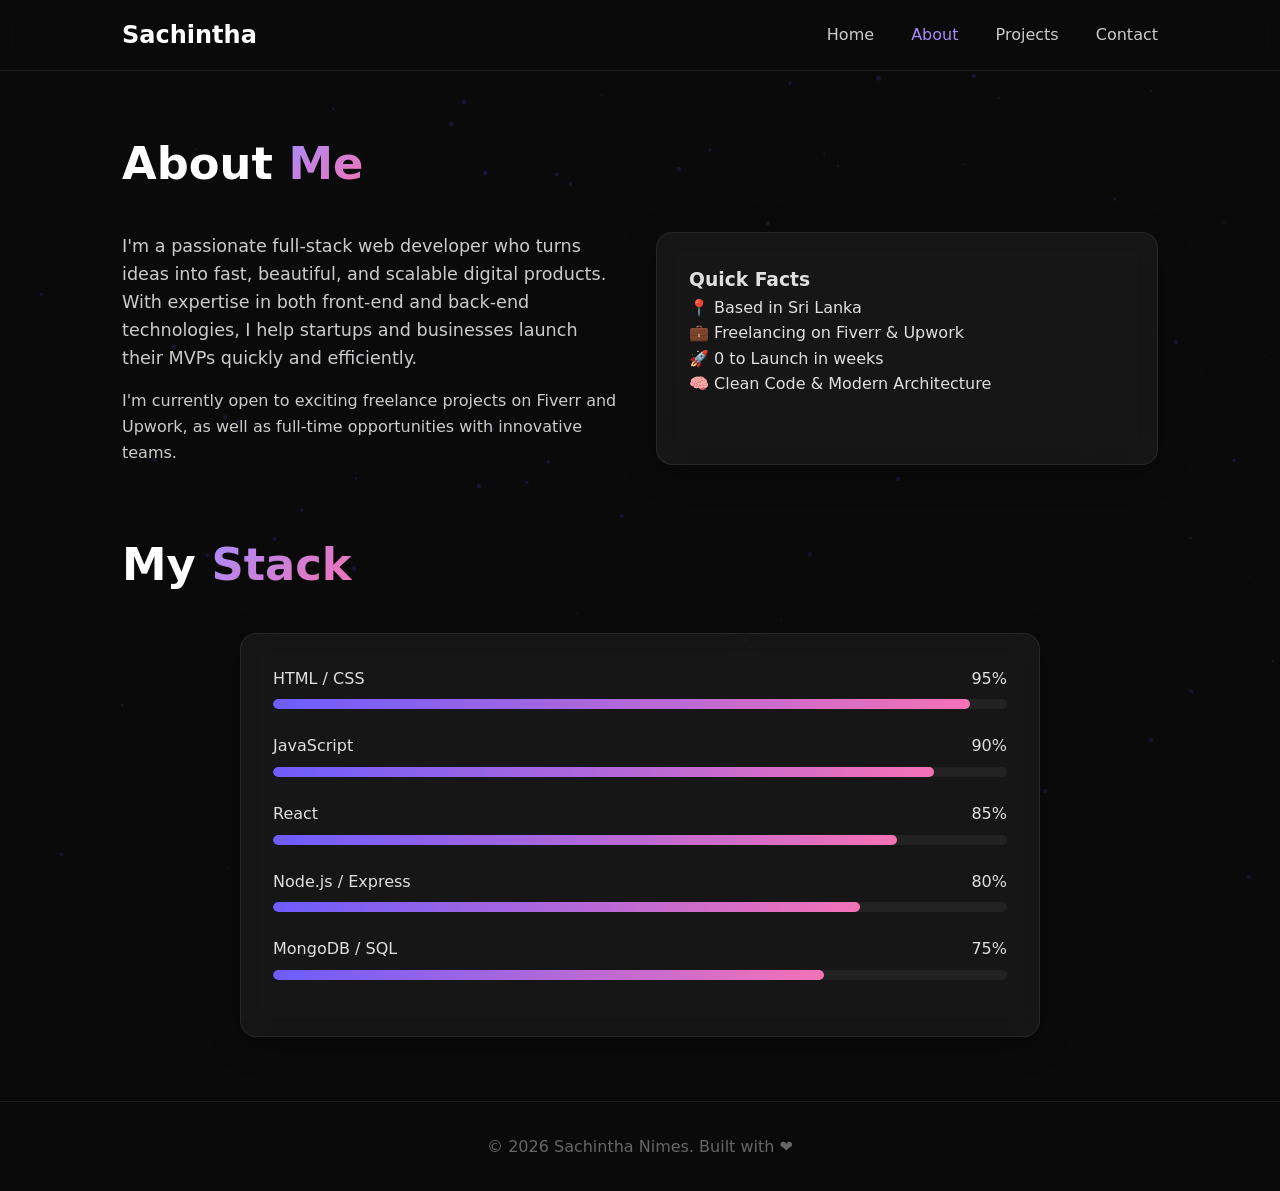
<file: about.html>
<!DOCTYPE html>
<html lang="en">
<head>
  <meta charset="UTF-8">
  <meta name="viewport" content="width=device-width, initial-scale=1.0">
  <title>About Sachintha</title>
  <link rel="stylesheet" href="style.css">
</head>
<body>
  <canvas id="particleCanvas"></canvas>
  
  <nav>
    <div class="nav-container">
      <a href="index.html" class="logo">Sachintha</a>
      <div class="nav-links">
        <a href="index.html">Home</a>
        <a href="about.html">About</a>
        <a href="projects.html">Projects</a>
        <a href="contact.html">Contact</a>
      </div>
    </div>
  </nav>

  <main>
    <div class="container" style="padding-top: 3rem;">
      <h2>About <span class="gradient-text">Me</span></h2>
      <div class="grid-2 reveal">
        <div>
          <p style="font-size:1.1rem; color:#ccc;">
            I'm a passionate full-stack web developer who turns ideas into fast, beautiful, and scalable digital products. With expertise in both front-end and back-end technologies, I help startups and businesses launch their MVPs quickly and efficiently.
          </p>
          <p style="margin-top:1rem; color:#ccc;">
            I'm currently open to exciting freelance projects on Fiverr and Upwork, as well as full-time opportunities with innovative teams.
          </p>
        </div>
        <div class="glass-card">
          <h3>Quick Facts</h3>
          <p>📍 Based in Sri Lanka</p>
          <p>💼 Freelancing on Fiverr & Upwork</p>
          <p>🚀 0 to Launch in weeks</p>
          <p>🧠 Clean Code & Modern Architecture</p>
        </div>
      </div>

      <h2 style="margin-top:4rem;">My <span class="gradient-text">Stack</span></h2>
      <div class="glass-card reveal" style="max-width:800px; margin:0 auto;">
        <div class="skill-bar"><div class="skill-info"><span>HTML / CSS</span><span>95%</span></div><div class="bar"><div class="fill" data-width="95"></div></div></div>
        <div class="skill-bar"><div class="skill-info"><span>JavaScript</span><span>90%</span></div><div class="bar"><div class="fill" data-width="90"></div></div></div>
        <div class="skill-bar"><div class="skill-info"><span>React</span><span>85%</span></div><div class="bar"><div class="fill" data-width="85"></div></div></div>
        <div class="skill-bar"><div class="skill-info"><span>Node.js / Express</span><span>80%</span></div><div class="bar"><div class="fill" data-width="80"></div></div></div>
        <div class="skill-bar"><div class="skill-info"><span>MongoDB / SQL</span><span>75%</span></div><div class="bar"><div class="fill" data-width="75"></div></div></div>
      </div>
    </div>
  </main>

  <footer>
    <p>© 2026 Sachintha Nimes. Built with ❤️</p>
  </footer>

  <script src="script.js"></script>
</body>
</html>
</file>
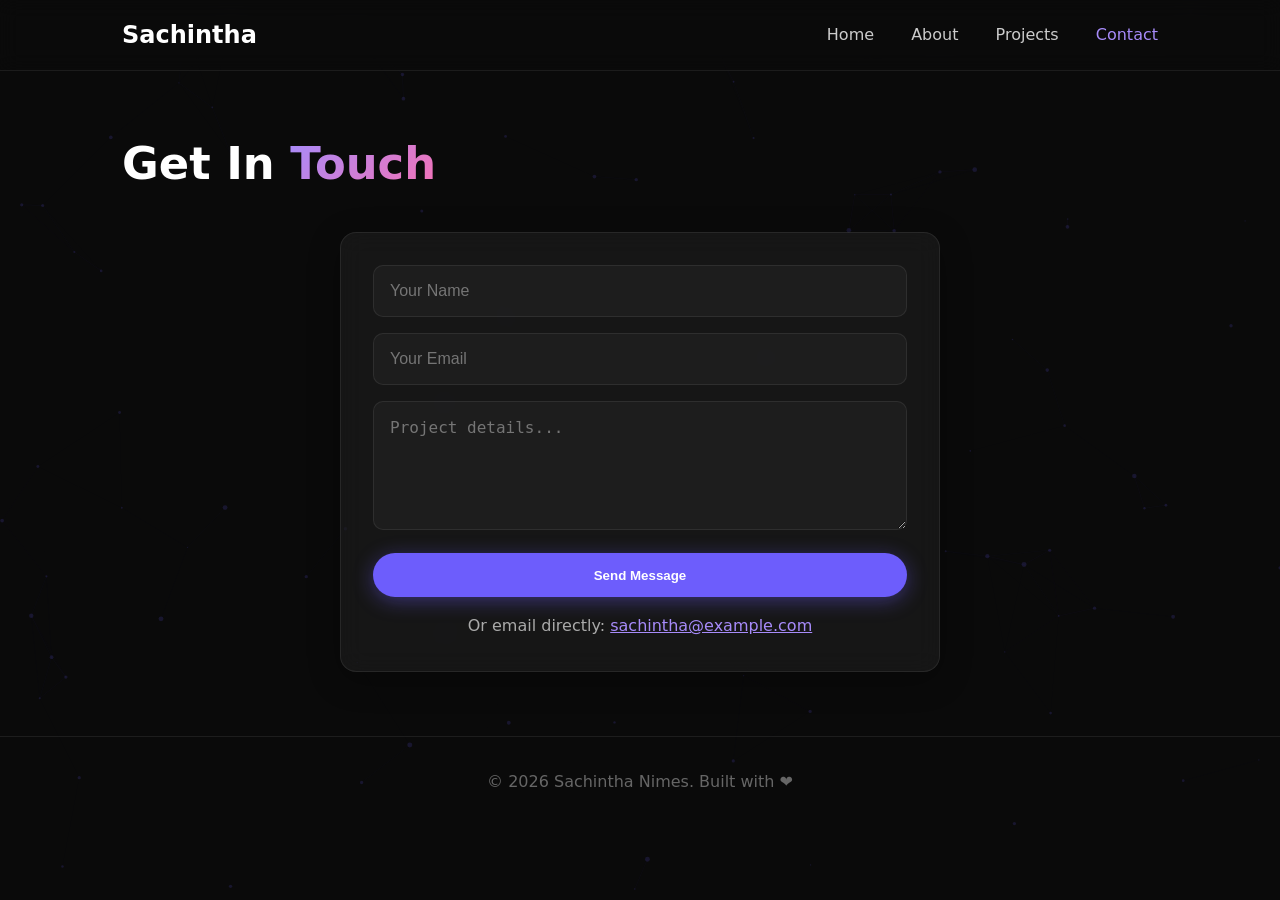
<file: contact.html>
<!DOCTYPE html>
<html lang="en">
<head>
  <meta charset="UTF-8">
  <meta name="viewport" content="width=device-width, initial-scale=1.0">
  <title>Contact | Sachintha Nimes</title>
  <link rel="stylesheet" href="style.css">
</head>
<body>
  <canvas id="particleCanvas"></canvas>
  
  <nav>
    <div class="nav-container">
      <a href="index.html" class="logo">Sachintha</a>
      <div class="nav-links">
        <a href="index.html">Home</a>
        <a href="about.html">About</a>
        <a href="projects.html">Projects</a>
        <a href="contact.html">Contact</a>
      </div>
    </div>
  </nav>

  <main>
    <div class="container" style="padding-top:3rem;">
      <h2>Get In <span class="gradient-text">Touch</span></h2>
      <div class="glass-card" style="max-width:600px; margin:0 auto;" class="reveal">
        <form class="contact-form" onsubmit="alert('Thank you! This form is for demo. Contact me at your email.'); return false;">
          <input type="text" placeholder="Your Name" required>
          <input type="email" placeholder="Your Email" required>
          <textarea rows="5" placeholder="Project details..."></textarea>
          <button type="submit" class="btn" style="width:100%;">Send Message</button>
        </form>
        <p style="text-align:center; margin-top:1rem; color:#aaa;">
          Or email directly: <a href="mailto:sachintha@example.com" style="color:var(--primary-light);">sachintha@example.com</a>
        </p>
      </div>
    </div>
  </main>

  <footer>
    <p>© 2026 Sachintha Nimes. Built with ❤️</p>
  </footer>

  <script src="script.js"></script>
</body>
</html>
</file>
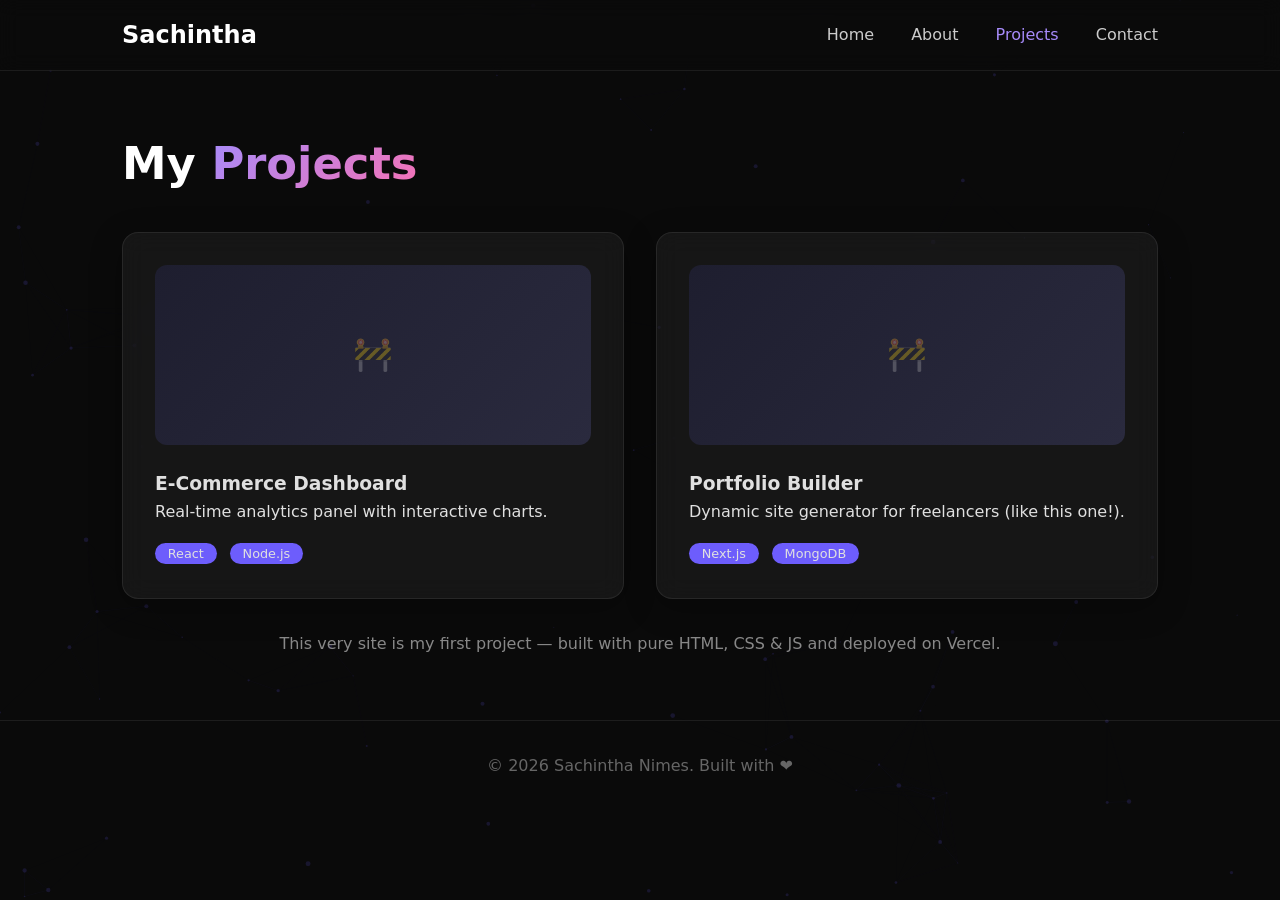
<file: projects.html>
<!DOCTYPE html>
<html lang="en">
<head>
  <meta charset="UTF-8">
  <meta name="viewport" content="width=device-width, initial-scale=1.0">
  <title>Projects | Sachintha Nimes</title>
  <link rel="stylesheet" href="style.css">
</head>
<body>
  <canvas id="particleCanvas"></canvas>
  
  <nav>
    <div class="nav-container">
      <a href="index.html" class="logo">Sachintha</a>
      <div class="nav-links">
        <a href="index.html">Home</a>
        <a href="about.html">About</a>
        <a href="projects.html">Projects</a>
        <a href="contact.html">Contact</a>
      </div>
    </div>
  </nav>

  <main>
    <div class="container" style="padding-top:3rem;">
      <h2>My <span class="gradient-text">Projects</span></h2>
      <div class="grid-2 reveal">
        <div class="glass-card">
          <div class="project-img">🚧</div>
          <h3>E‑Commerce Dashboard</h3>
          <p>Real‑time analytics panel with interactive charts.</p>
          <div style="margin-top:1rem;">
            <span style="background:var(--primary); padding:0.2rem 0.8rem; border-radius:20px; font-size:0.8rem;">React</span>
            <span style="background:var(--primary); padding:0.2rem 0.8rem; border-radius:20px; font-size:0.8rem; margin-left:0.5rem;">Node.js</span>
          </div>
        </div>
        <div class="glass-card">
          <div class="project-img">🚧</div>
          <h3>Portfolio Builder</h3>
          <p>Dynamic site generator for freelancers (like this one!).</p>
          <div style="margin-top:1rem;">
            <span style="background:var(--primary); padding:0.2rem 0.8rem; border-radius:20px; font-size:0.8rem;">Next.js</span>
            <span style="background:var(--primary); padding:0.2rem 0.8rem; border-radius:20px; font-size:0.8rem; margin-left:0.5rem;">MongoDB</span>
          </div>
        </div>
      </div>
      <p style="text-align:center; color:#888; margin-top:2rem;" class="reveal">
        This very site is my first project — built with pure HTML, CSS & JS and deployed on Vercel.
      </p>
    </div>
  </main>

  <footer>
    <p>© 2026 Sachintha Nimes. Built with ❤️</p>
  </footer>

  <script src="script.js"></script>
</body>
</html>
</file>
<file: style.css>
/* ===== GLOBAL ===== */
* { margin: 0; padding: 0; box-sizing: border-box; }

:root {
  --bg: #0a0a0a;
  --glass: rgba(255, 255, 255, 0.05);
  --border: rgba(255, 255, 255, 0.08);
  --text: #e0e0e0;
  --primary: #6d5dfc;
  --primary-light: #a78bfa;
  --accent: #f472b6;
  --shadow: 0 8px 32px rgba(0,0,0,0.3);
}

body {
  background: var(--bg);
  color: var(--text);
  font-family: 'Inter', system-ui, -apple-system, sans-serif;
  line-height: 1.6;
  overflow-x: hidden;
}

#particleCanvas {
  position: fixed;
  top: 0; left: 0;
  width: 100%; height: 100%;
  z-index: -1;
  pointer-events: none;
}

.container {
  max-width: 1100px;
  margin: 0 auto;
  padding: 0 2rem;
}

h1 { font-size: clamp(2.5rem, 8vw, 4rem); font-weight: 800; }
h2 { font-size: clamp(2rem, 5vw, 2.8rem); font-weight: 700; margin-bottom: 2rem; color: #fff; }

.gradient-text {
  background: linear-gradient(135deg, var(--primary-light), var(--accent));
  -webkit-background-clip: text;
  -webkit-text-fill-color: transparent;
  background-clip: text;
}

/* ===== NAVIGATION ===== */
nav {
  position: fixed;
  top: 0; left: 0;
  width: 100%;
  background: rgba(10,10,10,0.7);
  backdrop-filter: blur(10px);
  border-bottom: 1px solid var(--border);
  z-index: 1000;
}

.nav-container {
  max-width: 1100px;
  margin: 0 auto;
  padding: 1rem 2rem;
  display: flex;
  justify-content: space-between;
  align-items: center;
}

.logo {
  font-size: 1.5rem;
  font-weight: 700;
  color: #fff;
  text-decoration: none;
}

.nav-links a {
  color: #ccc;
  text-decoration: none;
  margin-left: 2rem;
  font-weight: 500;
  transition: color 0.3s;
}

.nav-links a:hover,
.nav-links a.active {
  color: var(--primary-light);
}

/* Offset for fixed nav */
main {
  padding-top: 5rem;
}

/* ===== HERO (home page) ===== */
.hero {
  min-height: 90vh;
  display: flex;
  align-items: center;
  justify-content: center;
  text-align: center;
}

.typewriter::after {
  content: '|';
  animation: blink 1s infinite;
  color: var(--primary-light);
}
@keyframes blink { 0%,100%{opacity:1}50%{opacity:0} }

.btn {
  display: inline-block;
  padding: 0.9rem 2.5rem;
  border-radius: 50px;
  background: var(--primary);
  color: #fff;
  text-decoration: none;
  font-weight: 600;
  transition: all 0.3s;
  border: none;
  cursor: pointer;
  box-shadow: 0 4px 20px rgba(109,93,252,0.4);
}
.btn:hover { transform: translateY(-3px); box-shadow: 0 8px 30px rgba(109,93,252,0.6); }
.btn-outline {
  background: transparent;
  border: 1px solid var(--border);
  box-shadow: none;
  margin-left: 1rem;
}
.btn-outline:hover { background: rgba(255,255,255,0.05); }

/* ===== GLASS CARD ===== */
.glass-card {
  background: var(--glass);
  backdrop-filter: blur(12px);
  border: 1px solid var(--border);
  border-radius: 16px;
  padding: 2rem;
  transition: transform 0.4s, box-shadow 0.4s;
  box-shadow: var(--shadow);
}
.glass-card:hover {
  transform: translateY(-8px);
  box-shadow: 0 12px 40px rgba(109,93,252,0.15);
}

/* ===== GRID ===== */
.grid-3 {
  display: grid;
  grid-template-columns: repeat(auto-fit, minmax(280px, 1fr));
  gap: 1.5rem;
}
.grid-2 {
  display: grid;
  grid-template-columns: repeat(auto-fit, minmax(300px, 1fr));
  gap: 2rem;
}

/* ===== SKILL BARS ===== */
.skill-bar { margin-bottom: 1.5rem; }
.skill-info { display: flex; justify-content: space-between; margin-bottom: 0.5rem; }
.bar { height: 10px; background: rgba(255,255,255,0.05); border-radius: 10px; overflow: hidden; }
.fill {
  height: 100%;
  width: 0;
  background: linear-gradient(90deg, var(--primary), var(--accent));
  border-radius: 10px;
  transition: width 1s ease;
}

/* ===== PROJECT CARD IMAGE ===== */
.project-img {
  width: 100%;
  height: 180px;
  background: linear-gradient(135deg, #1e1e2f, #2a2a3e);
  border-radius: 12px;
  margin-bottom: 1.5rem;
  display: flex;
  align-items: center;
  justify-content: center;
  color: rgba(255,255,255,0.3);
  font-size: 2rem;
}

/* ===== CONTACT FORM ===== */
.contact-form input,
.contact-form textarea {
  width: 100%;
  padding: 1rem;
  background: rgba(255,255,255,0.03);
  border: 1px solid var(--border);
  border-radius: 10px;
  margin-bottom: 1rem;
  color: #fff;
  font-size: 1rem;
}

/* ===== REVEAL ANIMATION ===== */
.reveal {
  opacity: 0;
  transform: translateY(40px);
  transition: opacity 0.8s ease, transform 0.8s ease;
}
.reveal.active {
  opacity: 1;
  transform: translateY(0);
}

/* ===== FOOTER ===== */
footer {
  text-align: center;
  padding: 2rem;
  border-top: 1px solid var(--border);
  margin-top: 4rem;
  color: #666;
}

/* Responsive tweak */
@media (max-width: 600px) {
  .btn-outline { margin-left: 0; margin-top: 1rem; }
  .nav-links a { margin-left: 1rem; }
}
</file>
